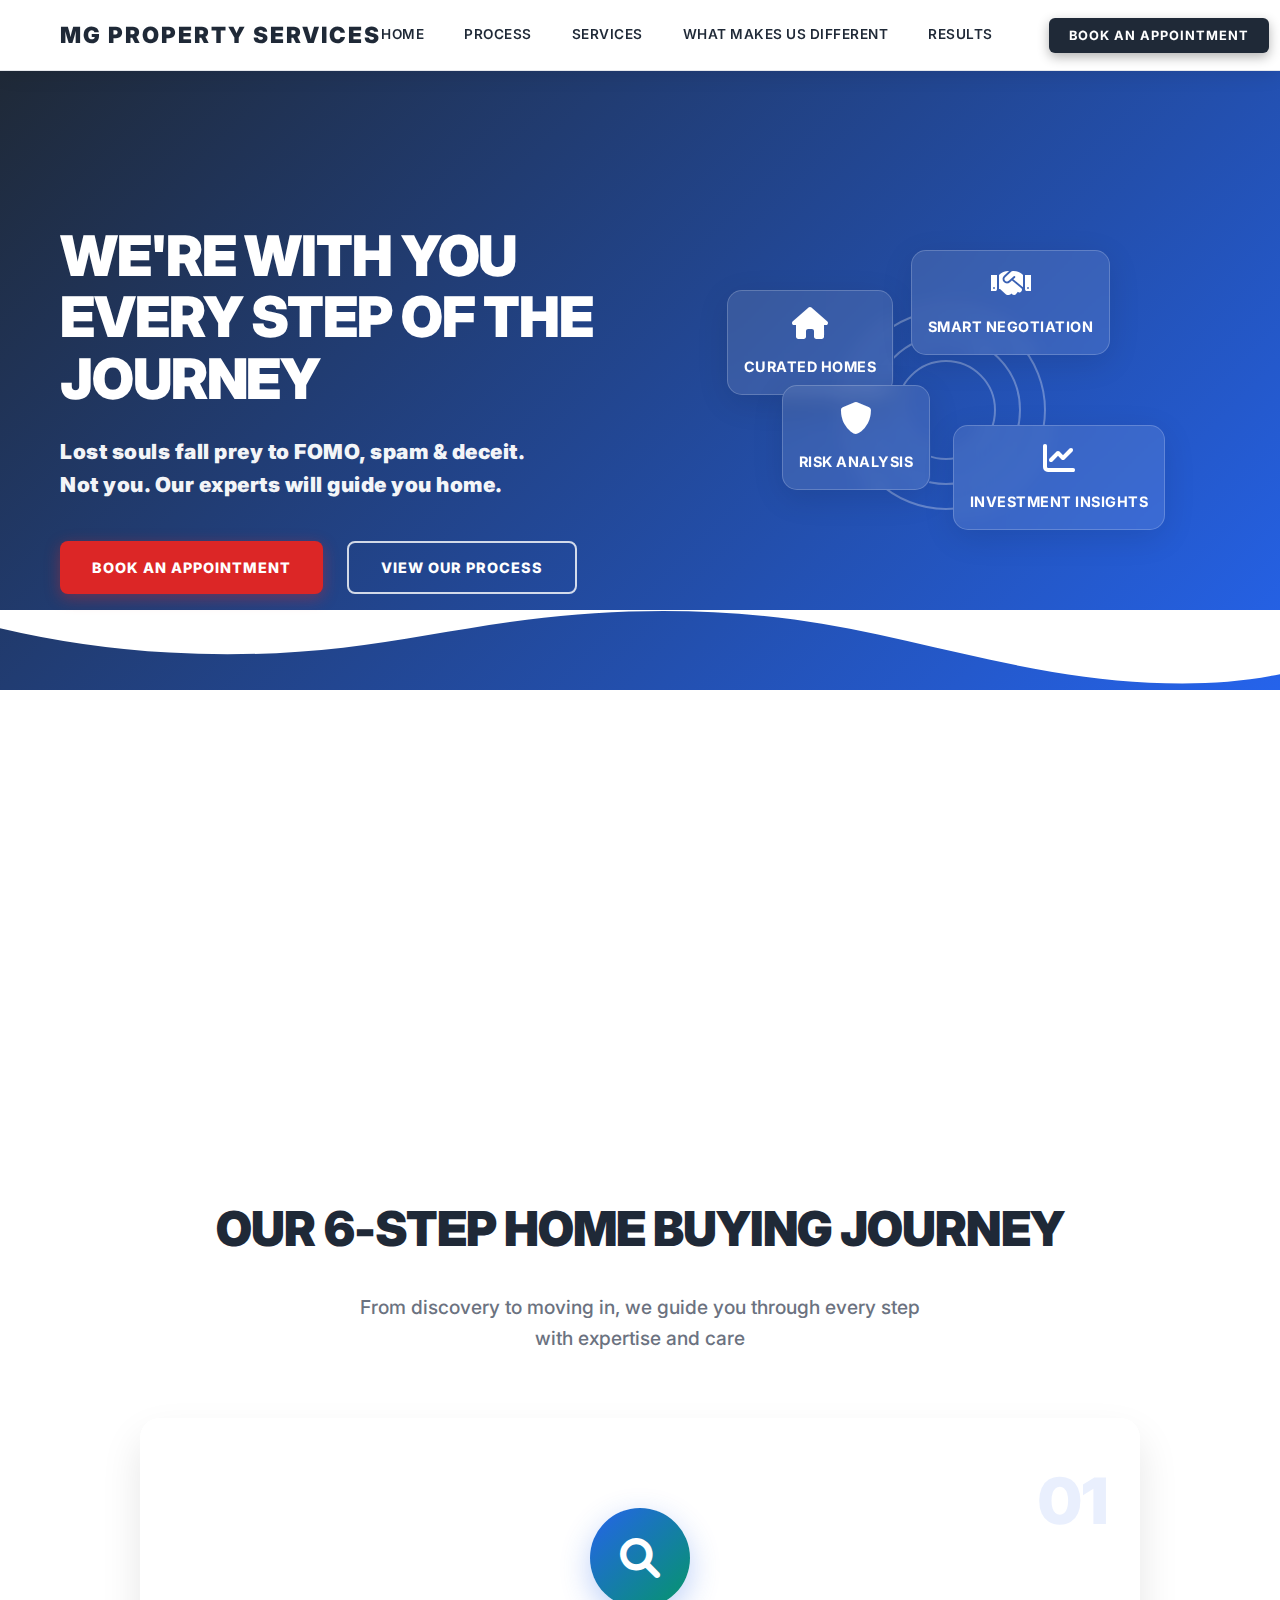
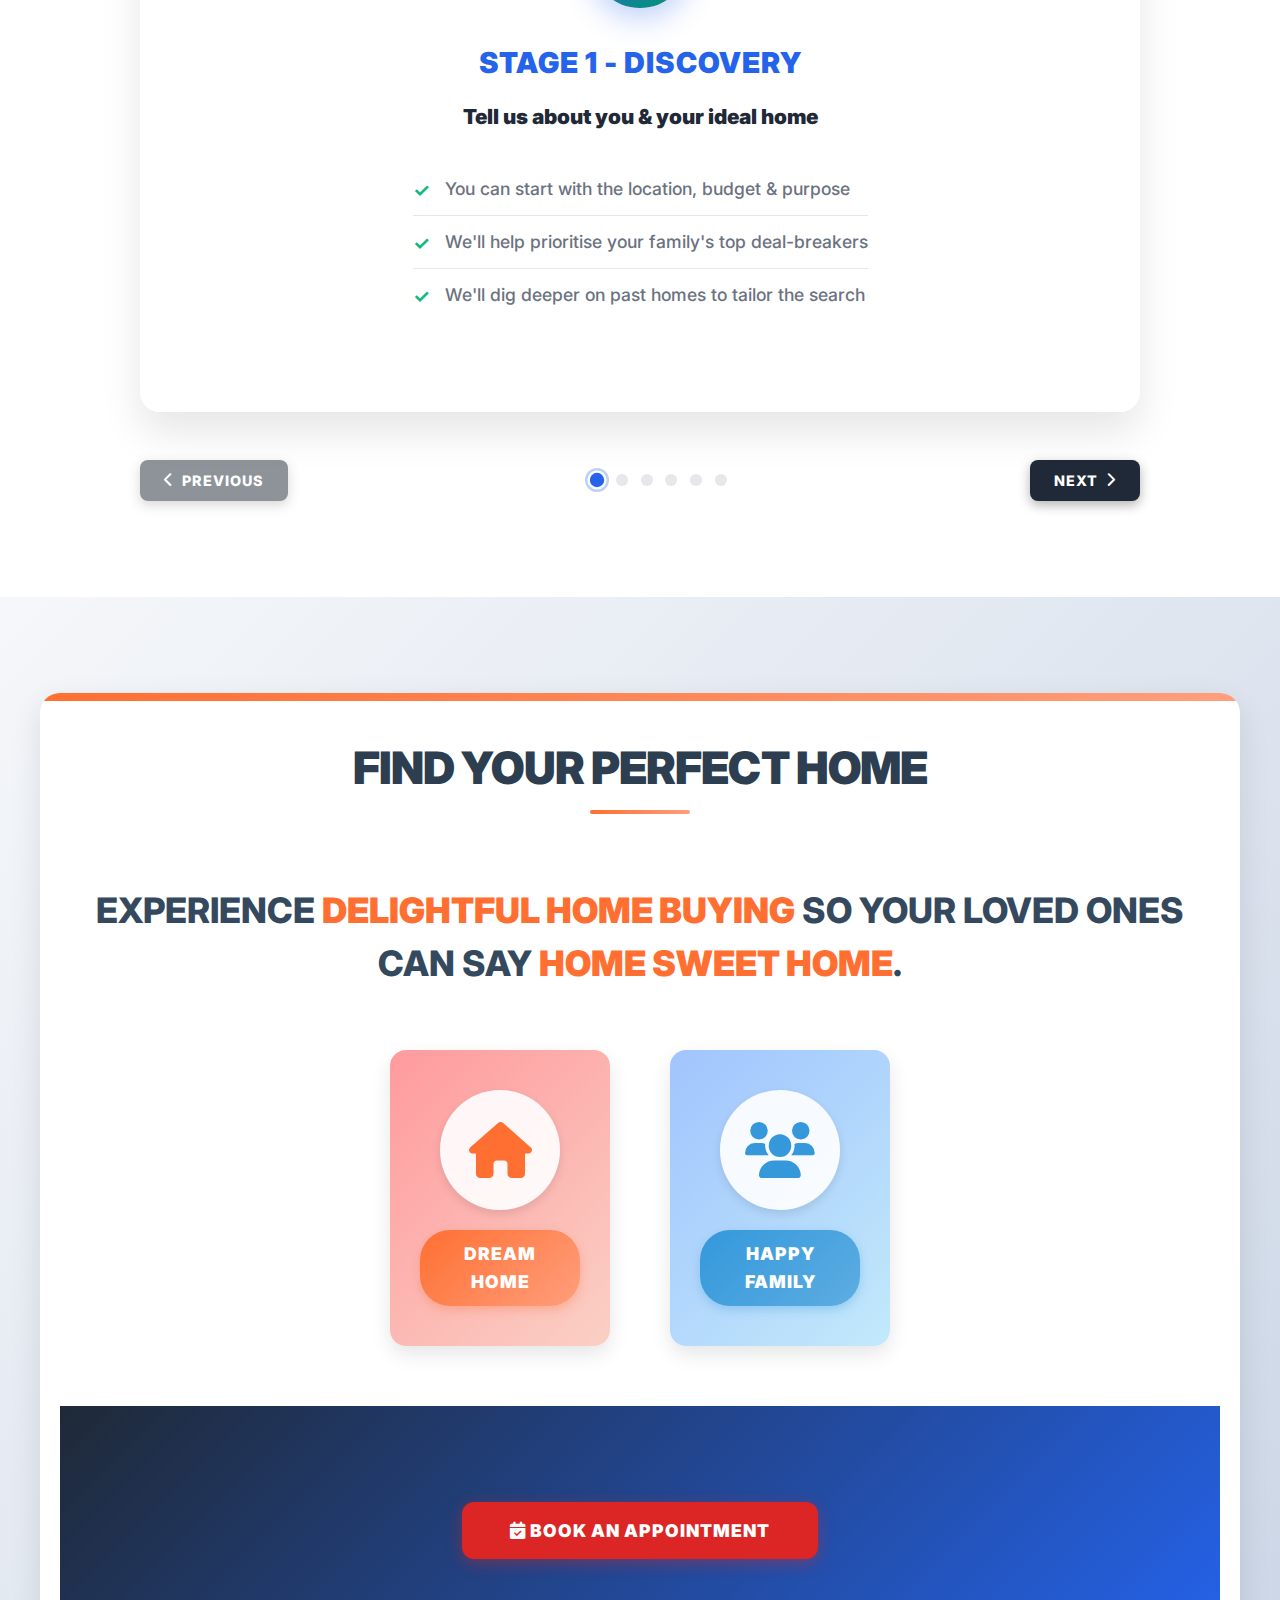
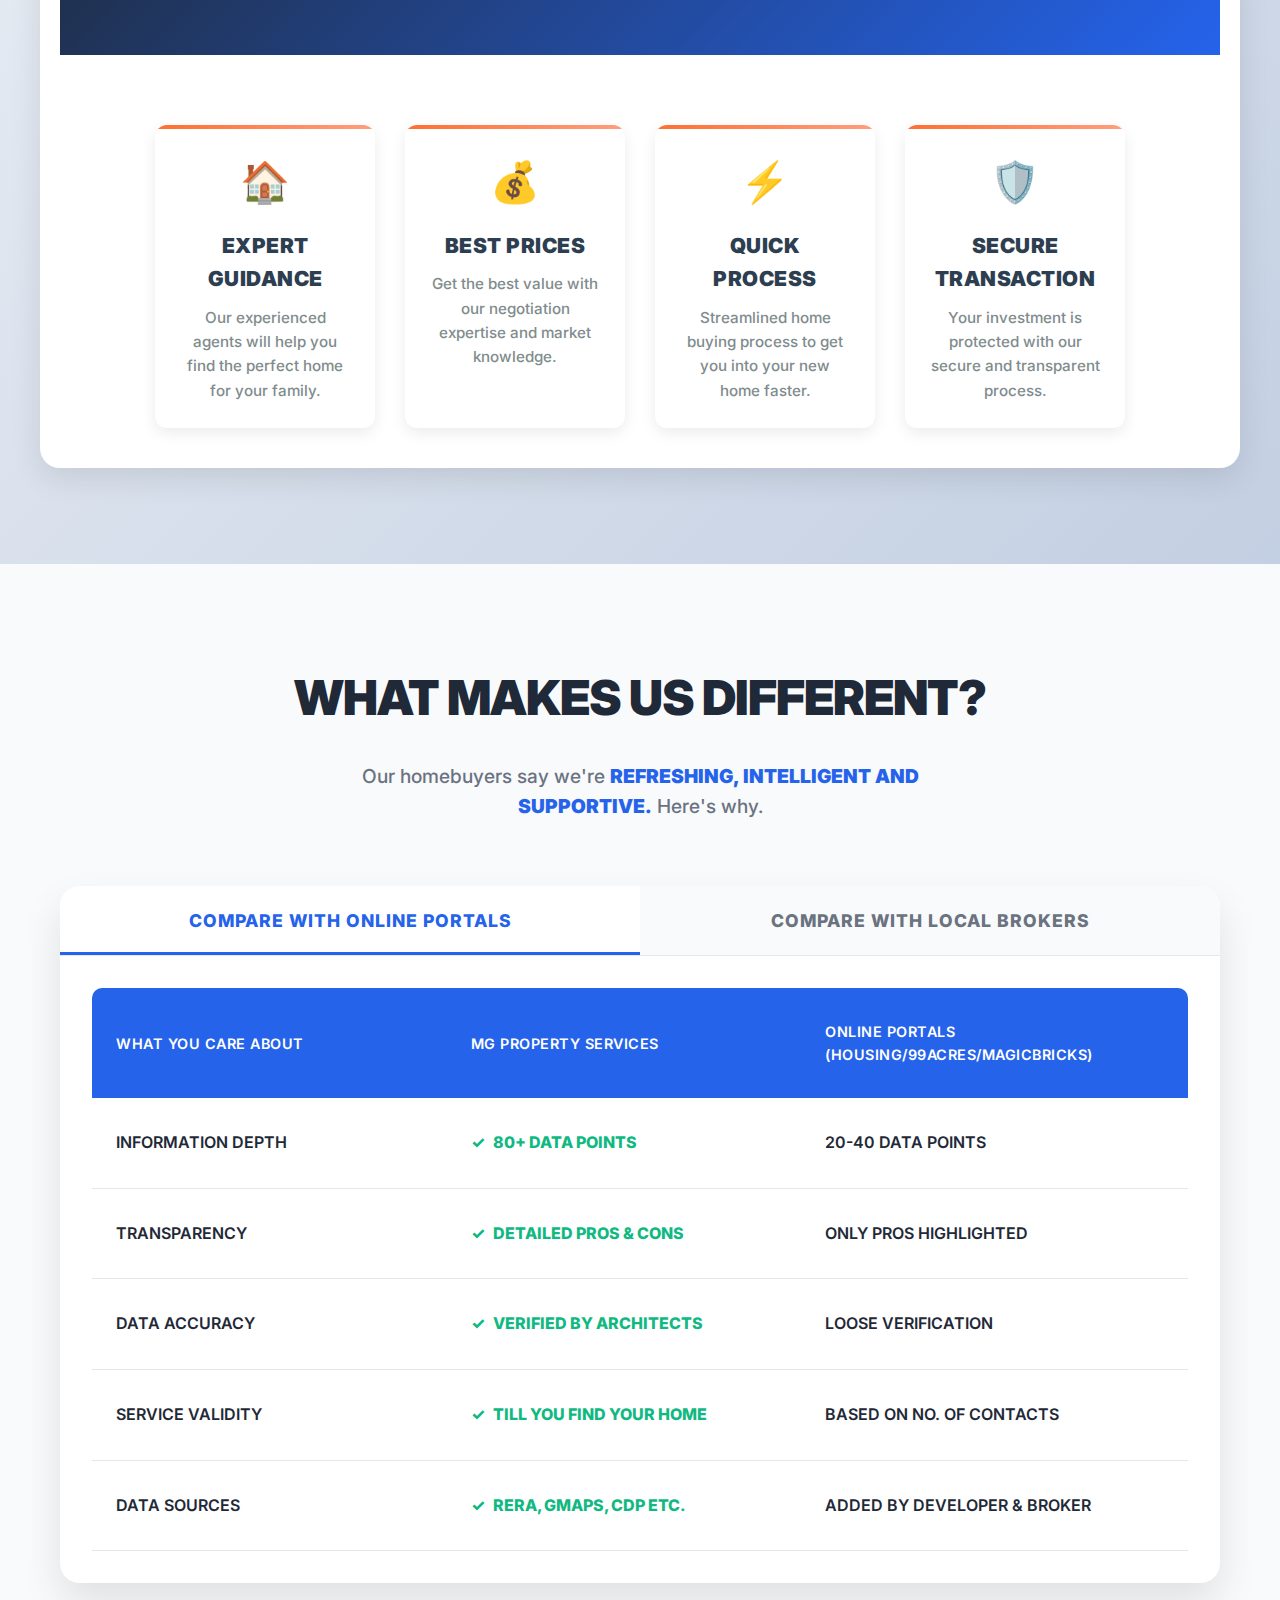
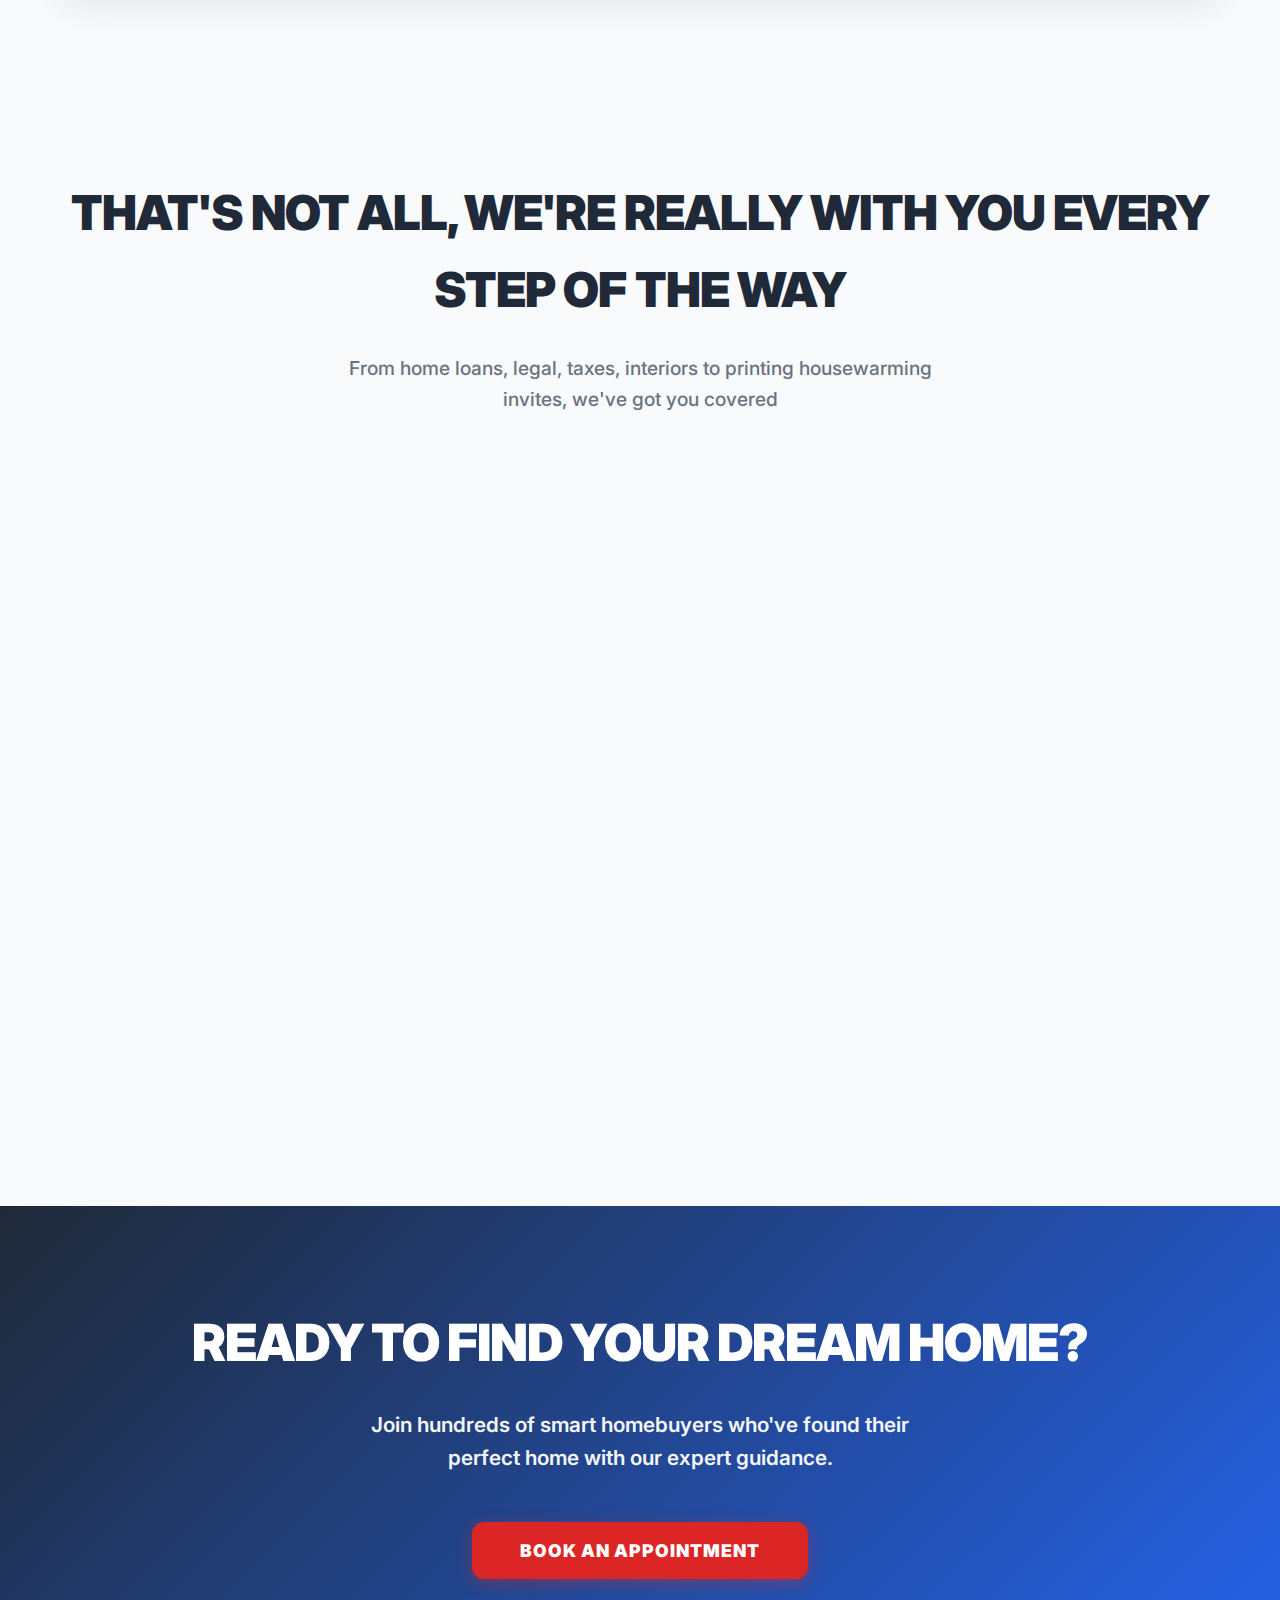
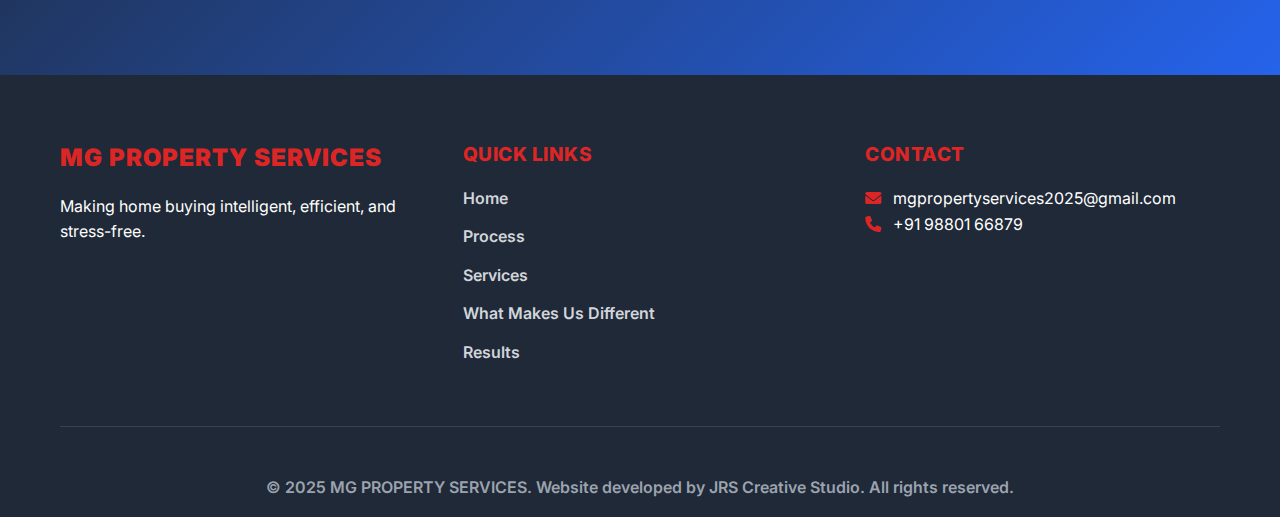
<file: index.html>
<!DOCTYPE html>
<html lang="en">
<head>
    <meta charset="UTF-8">
    <meta name="viewport" content="width=device-width, initial-scale=1.0">
    <title>MG Property Services | Intelligent Home Buying</title>
    <link rel="stylesheet" href="styles.css">
    <link href="https://fonts.googleapis.com/css2?family=Inter:wght@300;400;500;600;700&display=swap" rel="stylesheet">
    <link rel="stylesheet" href="https://cdnjs.cloudflare.com/ajax/libs/font-awesome/6.0.0/css/all.min.css">
    <link rel="preconnect" href="https://fonts.googleapis.com">
    <link rel="preconnect" href="https://fonts.gstatic.com" crossorigin>
    <link href="https://fonts.googleapis.com/css2?family=Inter:wght@300;400;500;600;700;800;900&display=swap" rel="stylesheet">
</head>
<body>
    <!-- Navigation -->
    <nav class="navbar">
        <div class="nav-container">
            <div class="nav-logo">
                <span>MG PROPERTY SERVICES</span>
            </div>
            <div class="nav-menu">
                <a href="#home" class="nav-link">Home</a>
                <a href="#stages" class="nav-link">Process</a>
                <a href="#services" class="nav-link">Services</a>
                <a href="#difference" class="nav-link">What Makes Us Different</a>
                <a href="#metrics" class="nav-link">Results</a>
                <button class="nav-button" onclick="scrollToBooking()">Book An Appointment</button>
            </div>
            <div class="hamburger">
                <span></span>
                <span></span>
                <span></span>
            </div>
        </div>
    </nav>

    <!-- Hero Section -->
    <section id="home" class="hero">
        <div class="hero-container">
            <div class="hero-content">
                <h1 class="hero-title">
                    <strong>WE'RE WITH YOU EVERY STEP OF THE JOURNEY</strong>
                </h1>
                <p class="hero-subtitle">
                    <strong>Lost souls fall prey to FOMO, spam & deceit.<br>Not you. Our experts will guide you home.</strong>
                </p>
                <div class="hero-buttons">
                    <button class="btn-primary" onclick="scrollToBooking()">Book An Appointment</button>
                    <button class="btn-secondary" onclick="scrollToStages()">View Our Process</button>
                </div>
            </div>
            <div class="hero-visual">
                <div class="floating-elements">
                    <div class="floating-element element-1">
                        <i class="fas fa-home"></i>
                        <span>Curated Homes</span>
                    </div>
                    <div class="floating-element element-2">
                        <i class="fas fa-handshake"></i>
                        <span>Smart Negotiation</span>
                    </div>
                    <div class="floating-element element-3">
                        <i class="fas fa-shield-alt"></i>
                        <span>Risk Analysis</span>
                    </div>
                    <div class="floating-element element-4">
                        <i class="fas fa-chart-line"></i>
                        <span>Investment Insights</span>
                    </div>
                </div>
                <div class="hero-animation">
                    <div class="pulse-circle circle-1"></div>
                    <div class="pulse-circle circle-2"></div>
                    <div class="pulse-circle circle-3"></div>
                </div>
            </div>
        </div>
        <div class="hero-wave">
            <svg data-name="Layer 1" xmlns="http://www.w3.org/2000/svg" viewBox="0 0 1200 120" preserveAspectRatio="none">
                <path d="M321.39,56.44c58-10.79,114.16-30.13,172-41.86,82.39-16.72,168.19-17.73,250.45-.39C823.78,31,906.67,72,985.66,92.83c70.05,18.48,146.53,26.09,214.34,3V0H0V27.35A600.21,600.21,0,0,0,321.39,56.44Z" class="shape-fill"></path>
            </svg>
        </div>
    </section>

    <!-- Trust Metrics -->
    <section id="metrics" class="trust-metrics">
        <div class="metrics-container">
            <div class="metric-item">
                <div class="metric-icon">
                    <i class="fas fa-smile"></i>
                </div>
                <h3>100+</h3>
                <p>HAPPY HOMEOWNERS</p>
            </div>
            <div class="metric-item">
                <div class="metric-icon">
                    <i class="fas fa-check-circle"></i>
                </div>
                <h3>100+</h3>
                <p>PROJECTS COMPLETED</p>
            </div>
            <div class="metric-item">
                <div class="metric-icon">
                    <i class="fas fa-comments"></i>
                </div>
                <h3>100+</h3>
                <p>EXPERT CONSULTATIONS</p>
            </div>
            <div class="metric-item">
                <div class="metric-icon">
                    <i class="fas fa-handshake"></i>
                </div>
                <h3>100+</h3>
                <p>PARTNER BUILDERS</p>
            </div>
        </div>
    </section>

    <!-- Process Stages Section -->
    <section id="stages" class="stages-section">
        <div class="container">
            <div class="stages-header">
                <h2 class="section-title"><strong>OUR 6-STEP HOME BUYING JOURNEY</strong></h2>
                <p class="section-subtitle">
                    From discovery to moving in, we guide you through every step with expertise and care
                </p>
            </div>

            <div class="stages-slider">
                <div class="slider-container">
                    <div class="slider-track">
                        <!-- Stage 1 -->
                        <div class="stage-card active">
                            <div class="stage-icon">
                                <i class="fas fa-search"></i>
                            </div>
                            <h3><strong>STAGE 1 - DISCOVERY</strong></h3>
                            <p><strong>Tell us about you & your ideal home</strong></p>
                            <ul>
                                <li>You can start with the location, budget & purpose</li>
                                <li>We'll help prioritise your family's top deal-breakers</li>
                                <li>We'll dig deeper on past homes to tailor the search</li>
                            </ul>
                            <div class="stage-number">01</div>
                        </div>

                        <!-- Stage 2 -->
                        <div class="stage-card">
                            <div class="stage-icon">
                                <i class="fas fa-list-alt"></i>
                            </div>
                            <h3><strong>STAGE 2 - SHORTLISTING</strong></h3>
                            <p><strong>Cherry-pick from curated options</strong></p>
                            <ul>
                                <li>Explore homes sorted by location, builder & budget</li>
                                <li>Get insights on areas, return potential & floor plans</li>
                                <li>Cherry-pick the ones you like & book guided visits</li>
                            </ul>
                            <div class="stage-number">02</div>
                        </div>

                        <!-- Stage 3 -->
                        <div class="stage-card">
                            <div class="stage-icon">
                                <i class="fas fa-eye"></i>
                            </div>
                            <h3><strong>STAGE 3 - SITE VISITS</strong></h3>
                            <p><strong>Visit sites with our market wizards</strong></p>
                            <ul>
                                <li>Get free pick & drop services from your doorstep</li>
                                <li>Assess the project, builder & areas with our wizards</li>
                                <li>Get latest pricing, availability, offers & legal terms</li>
                            </ul>
                            <div class="stage-number">03</div>
                        </div>

                        <!-- Stage 4 -->
                        <div class="stage-card">
                            <div class="stage-icon">
                                <i class="fas fa-chart-bar"></i>
                            </div>
                            <h3><strong>STAGE 4 - ANALYSIS</strong></h3>
                            <p><strong>Foresee design, legal & financial risks</strong></p>
                            <ul>
                                <li>Spot what others overlook, including:</li>
                                <li>Lighting & Ventilation / Vastu Analysis</li>
                                <li>Builder Pedigree / Construction Delays</li>
                                <li>Hidden Costs / Legal Troubles</li>
                            </ul>
                            <div class="stage-number">04</div>
                        </div>

                        <!-- Stage 5 -->
                        <div class="stage-card">
                            <div class="stage-icon">
                                <i class="fas fa-handshake"></i>
                            </div>
                            <h3><strong>STAGE 5 - NEGOTIATION</strong></h3>
                            <p><strong>Negotiate & seal the deal confidently</strong></p>
                            <ul>
                                <li>Armed with insights & risk assessments, we will:</li>
                                <li>Negotiate on your behalf</li>
                                <li>Secure the best possible offer</li>
                                <li>Ensure you book with total peace of mind</li>
                            </ul>
                            <div class="stage-number">05</div>
                        </div>

                        <!-- Stage 6 -->
                        <div class="stage-card">
                            <div class="stage-icon">
                                <i class="fas fa-home"></i>
                            </div>
                            <h3><strong>STAGE 6 - HOME SWEET HOME</strong></h3>
                            <p><strong>Connect with financial & legal experts</strong></p>
                            <ul>
                                <li>Our trusted experts handle:</li>
                                <li>Title and encumbrance checks</li>
                                <li>Agreement reviews</li>
                                <li>Loan offers & more</li>
                            </ul>
                            <div class="stage-number">06</div>
                        </div>
                    </div>
                </div>

                <div class="slider-controls">
                    <button class="slider-btn prev-btn">
                        <i class="fas fa-chevron-left"></i> Previous
                    </button>
                    
                    <div class="slider-dots">
                        <span class="dot active" data-slide="0"></span>
                        <span class="dot" data-slide="1"></span>
                        <span class="dot" data-slide="2"></span>
                        <span class="dot" data-slide="3"></span>
                        <span class="dot" data-slide="4"></span>
                        <span class="dot" data-slide="5"></span>
                    </div>
                    
                    <button class="slider-btn next-btn">
                        Next <i class="fas fa-chevron-right"></i>
                    </button>
                </div>
            </div>
        </div>
    </section>

    <!-- Home Buying Experience Section -->
    <section class="home-experience-section">
        <div class="container">
            <h1><strong>FIND YOUR PERFECT HOME</strong></h1>
            
            <div class="main-text">
                EXPERIENCE <span class="highlight">DELIGHTFUL HOME BUYING</span> SO YOUR LOVED ONES CAN SAY <span class="highlight">HOME SWEET HOME</span>.
            </div>
            
            <div class="icons-section">
                <!-- Dream Home Card -->
                <div class="dream-home-card">
                    <div class="dream-home-icon">
                        <i class="fas fa-home"></i>
                    </div>
                    <div class="dream-home-label">DREAM HOME</div>
                </div>
                
                <!-- Happy Family Card -->
                <div class="happy-family-card">
                    <div class="happy-family-icon">
                        <i class="fas fa-users"></i>
                    </div>
                    <div class="happy-family-label">HAPPY FAMILY</div>
                </div>
            </div>
            
            <div class="cta-section">
                <button class="btn-primary large" onclick="scrollToBooking()">
                    <i class="fas fa-calendar-check"></i> BOOK AN APPOINTMENT
                </button>
            </div>
            
            <div class="benefits">
                <div class="benefit-card">
                    <div class="benefit-icon">🏠</div>
                    <h3><strong>EXPERT GUIDANCE</strong></h3>
                    <p>Our experienced agents will help you find the perfect home for your family.</p>
                </div>
                
                <div class="benefit-card">
                    <div class="benefit-icon">💰</div>
                    <h3><strong>BEST PRICES</strong></h3>
                    <p>Get the best value with our negotiation expertise and market knowledge.</p>
                </div>
                
                <div class="benefit-card">
                    <div class="benefit-icon">⚡</div>
                    <h3><strong>QUICK PROCESS</strong></h3>
                    <p>Streamlined home buying process to get you into your new home faster.</p>
                </div>
                
                <div class="benefit-card">
                    <div class="benefit-icon">🛡️</div>
                    <h3><strong>SECURE TRANSACTION</strong></h3>
                    <p>Your investment is protected with our secure and transparent process.</p>
                </div>
            </div>
        </div>
    </section>

    <!-- What Makes Us Different -->
    <section id="difference" class="difference-section">
        <div class="container">
            <div class="difference-header">
                <h2 class="section-title"><strong>WHAT MAKES US DIFFERENT?</strong></h2>
                <p class="section-subtitle">
                    Our homebuyers say we're <span class="highlight-text">REFRESHING, INTELLIGENT AND SUPPORTIVE.</span> Here's why.
                </p>
            </div>

            <div class="comparison-tabs">
                <div class="tab-buttons">
                    <button class="tab-btn active" data-tab="online-portals">COMPARE WITH ONLINE PORTALS</button>
                    <button class="tab-btn" data-tab="local-brokers">COMPARE WITH LOCAL BROKERS</button>
                </div>

                <!-- Online Portals Comparison -->
                <div class="tab-content active" id="online-portals">
                    <div class="comparison-table">
                        <div class="table-header">
                            <div class="table-cell">WHAT YOU CARE ABOUT</div>
                            <div class="table-cell">MG PROPERTY SERVICES</div>
                            <div class="table-cell">ONLINE PORTALS (HOUSING/99ACRES/MAGICBRICKS)</div>
                        </div>
                        <div class="table-row">
                            <div class="table-cell">INFORMATION DEPTH</div>
                            <div class="table-cell highlight">80+ DATA POINTS</div>
                            <div class="table-cell">20-40 DATA POINTS</div>
                        </div>
                        <div class="table-row">
                            <div class="table-cell">TRANSPARENCY</div>
                            <div class="table-cell highlight">DETAILED PROS & CONS</div>
                            <div class="table-cell">ONLY PROS HIGHLIGHTED</div>
                        </div>
                        <div class="table-row">
                            <div class="table-cell">DATA ACCURACY</div>
                            <div class="table-cell highlight">VERIFIED BY ARCHITECTS</div>
                            <div class="table-cell">LOOSE VERIFICATION</div>
                        </div>
                        <div class="table-row">
                            <div class="table-cell">SERVICE VALIDITY</div>
                            <div class="table-cell highlight">TILL YOU FIND YOUR HOME</div>
                            <div class="table-cell">BASED ON NO. OF CONTACTS</div>
                        </div>
                        <div class="table-row">
                            <div class="table-cell">DATA SOURCES</div>
                            <div class="table-cell highlight">RERA, GMAPS, CDP ETC.</div>
                            <div class="table-cell">ADDED BY DEVELOPER & BROKER</div>
                        </div>
                    </div>
                </div>

                <!-- Local Brokers Comparison -->
                <div class="tab-content" id="local-brokers">
                    <div class="comparison-table">
                        <div class="table-header">
                            <div class="table-cell">WHAT YOU CARE ABOUT</div>
                            <div class="table-cell">MG PROPERTY SERVICES</div>
                            <div class="table-cell">LOCAL BROKERS</div>
                        </div>
                        <div class="table-row">
                            <div class="table-cell">SALES PRACTICES</div>
                            <div class="table-cell highlight">CONSULTATIVE, NO PRESSURE</div>
                            <div class="table-cell">HIGH PRESSURE SALES TACTICS</div>
                        </div>
                        <div class="table-row">
                            <div class="table-cell">TRANSPARENCY</div>
                            <div class="table-cell highlight">DETAILED PROS & CONS</div>
                            <div class="table-cell">ONLY PROS HIGHLIGHTED</div>
                        </div>
                        <div class="table-row">
                            <div class="table-cell">PROJECT CURATION</div>
                            <div class="table-cell highlight">BASED ON 20+ FACTORS</div>
                            <div class="table-cell">NOT CURATED</div>
                        </div>
                        <div class="table-row">
                            <div class="table-cell">SPAM</div>
                            <div class="table-cell highlight">NO SPAM</div>
                            <div class="table-cell">HIGH SPAMMING UNTIL CLOSURE</div>
                        </div>
                        <div class="table-row">
                            <div class="table-cell">POST SALES SUPPORT</div>
                            <div class="table-cell highlight">END-TO-END SUPPORT</div>
                            <div class="table-cell">NONE</div>
                        </div>
                        <div class="table-row">
                            <div class="table-cell">SITE VISITS</div>
                            <div class="table-cell highlight">ASSISTED BY ON-GROUND MARKET EXPERTS</div>
                            <div class="table-cell">NO MARKET EXPERTISE</div>
                        </div>
                        <div class="table-row">
                            <div class="table-cell">NEGOTIATION</div>
                            <div class="table-cell highlight">HIGH LEVERAGE VIA INSIGHTS</div>
                            <div class="table-cell">NO INSIGHTS TO LEVERAGE</div>
                        </div>
                        <div class="table-row">
                            <div class="table-cell">IN-DEPTH REPORTS</div>
                            <div class="table-cell highlight">2 COMPLIMENTARY PEACE OF MIND REPORTS</div>
                            <div class="table-cell">NONE</div>
                        </div>
                        <div class="table-row">
                            <div class="table-cell">ADVISOR</div>
                            <div class="table-cell highlight">TRAINED ARCHITECTS</div>
                            <div class="table-cell">LOCAL SALES PEOPLE</div>
                        </div>
                    </div>
                </div>
            </div>
        </div>
    </section>

    <!-- Additional Services -->
    <section id="services" class="services-section">
        <div class="container">
            <div class="services-header">
                <h2 class="section-title"><strong>THAT'S NOT ALL, WE'RE REALLY WITH YOU EVERY STEP OF THE WAY</strong></h2>
                <p class="section-subtitle">
                    From home loans, legal, taxes, interiors to printing housewarming invites, we've got you covered
                </p>
            </div>
            
            <div class="services-grid">
                <div class="service-card">
                    <div class="service-icon">
                        <i class="fas fa-hand-holding-usd"></i>
                    </div>
                    <h3><strong>HOME LOAN OFFERS</strong></h3>
                    <p>Get the best home loan rates from our partner banks with special offers</p>
                </div>
                
                <div class="service-card">
                    <div class="service-icon">
                        <i class="fas fa-gavel"></i>
                    </div>
                    <h3><strong>LEGAL DUE DILIGENCE</strong></h3>
                    <p>Complete legal verification and documentation support for peace of mind</p>
                </div>
                
                <div class="service-card">
                    <div class="service-icon">
                        <i class="fas fa-chart-pie"></i>
                    </div>
                    <h3><strong>TAX PLANNING</strong></h3>
                    <p>Expert tax advice and planning to maximize your savings and benefits</p>
                </div>
                
                <div class="service-card">
                    <div class="service-icon">
                        <i class="fas fa-clipboard-check"></i>
                    </div>
                    <h3><strong>QUALITY INSPECTION</strong></h3>
                    <p>Professional quality checks and construction progress monitoring</p>
                </div>
                
                <div class="service-card">
                    <div class="service-icon">
                        <i class="fas fa-compass"></i>
                    </div>
                    <h3><strong>VASTU ADVISORS</strong></h3>
                    <p>Expert Vastu consultation for harmonious living space planning</p>
                </div>
                
                <div class="service-card">
                    <div class="service-icon">
                        <i class="fas fa-couch"></i>
                    </div>
                    <h3><strong>INTERIOR DESIGNERS</strong></h3>
                    <p>Professional interior design services to make your house a home</p>
                </div>
            </div>
        </div>
    </section>

    <!-- CTA Section -->
    <section class="cta-section">
        <div class="container">
            <h2><strong>READY TO FIND YOUR DREAM HOME?</strong></h2>
            <p>Join hundreds of smart homebuyers who've found their perfect home with our expert guidance.</p>
            <button class="btn-primary large" onclick="scrollToBooking()">BOOK AN APPOINTMENT</button>
        </div>
    </section>

    <!-- Footer -->
    <footer class="footer">
        <div class="container">
            <div class="footer-content">
                <div class="footer-section">
                    <h3>MG PROPERTY SERVICES</h3>
                    <p>Making home buying intelligent, efficient, and stress-free.</p>
                </div>
                <div class="footer-section">
                    <h4>QUICK LINKS</h4>
                    <a href="#home">Home</a>
                    <a href="#stages">Process</a>
                    <a href="#services">Services</a>
                    <a href="#difference">What Makes Us Different</a>
                    <a href="#metrics">Results</a>
                </div>
                <div class="footer-section">
                    <h4>CONTACT</h4>
                    <p><i class="fas fa-envelope"></i> mgpropertyservices2025@gmail.com</p>
                    <p><i class="fas fa-phone"></i> +91 98801 66879</p>
                </div>
            </div>
            <div class="footer-bottom">
                <p>&copy; 2025 MG PROPERTY SERVICES. Website developed by JRS Creative Studio. All rights reserved.</p>
            </div>
        </div>
    </footer>

    <!-- Booking Modal -->
    <div id="bookingModal" class="modal">
        <div class="modal-content">
            <span class="close">&times;</span>
            <h2><strong>START YOUR HOME BUYING JOURNEY</strong></h2>
            <form id="bookingForm">
                <div class="form-group">
                    <input type="text" placeholder="Full Name" required>
                </div>
                <div class="form-group">
                    <input type="email" placeholder="Email Address" required>
                </div>
                <div class="form-group">
                    <input type="tel" placeholder="Phone Number" required>
                </div>
                <div class="form-group">
                    <select required>
                        <option value="">Preferred Budget Range</option>
                        <option value="50-80">50-80 Lakhs</option>
                        <option value="80-1.2">80 Lakhs - 1.2 Cr</option>
                        <option value="1.2-2">1.2 - 2 Cr</option>
                        <option value="2+">2 Cr+</option>
                    </select>
                </div>
                <div class="form-group">
                    <select required>
                        <option value="">Preferred Location</option>
                        <option value="whitefield">Whitefield</option>
                        <option value="sarjapur">Sarjapur Road</option>
                        <option value="electronic-city">Electronic City</option>
                        <option value="hebbal">Hebbal</option>
                        <option value="other">Other Areas</option>
                    </select>
                </div>
                <button type="submit" class="btn-primary">START MY JOURNEY</button>
            </form>
        </div>
    </div>

    <script src="script.js"></script>
</body>
</html>
</file>
<file: styles.css>
* {
    margin: 0;
    padding: 0;
    box-sizing: border-box;
}

:root {
    --primary: #2563eb;
    --primary-dark: #1d4ed8;
    --secondary: #059669;
    --accent: #dc2626;
    --dark: #1f2937;
    --light: #f8fafc;
    --gray: #6b7280;
    --border: #e5e7eb;
    --success: #10b981;
    --whatsapp: #25D366;
    --call: #007bff;
}

body {
    font-family: 'Inter', sans-serif;
    line-height: 1.6;
    color: var(--dark);
    background: var(--light);
    overflow-x: hidden;
    font-weight: 400;
}

.container {
    max-width: 1200px;
    margin: 0 auto;
    padding: 0 20px;
}

/* Floating Contact Buttons */
.floating-contact-buttons {
    position: fixed;
    bottom: 30px;
    left: 30px;
    z-index: 1000;
    display: flex;
    flex-direction: column;
    gap: 15px;
}

.contact-button {
    display: flex;
    align-items: center;
    padding: 15px 20px;
    border-radius: 50px;
    box-shadow: 0 8px 25px rgba(0, 0, 0, 0.15);
    cursor: pointer;
    transition: all 0.3s ease;
    text-decoration: none;
    min-width: 200px;
    position: relative;
    overflow: hidden;
}

.contact-button:hover {
    transform: translateY(-5px);
    box-shadow: 0 12px 35px rgba(0, 0, 0, 0.2);
}

.contact-button::before {
    content: '';
    position: absolute;
    top: 0;
    left: -100%;
    width: 100%;
    height: 100%;
    background: linear-gradient(90deg, transparent, rgba(255, 255, 255, 0.4), transparent);
    transition: left 0.5s;
}

.contact-button:hover::before {
    left: 100%;
}

.call-button {
    background: linear-gradient(135deg, var(--call), #0056b3);
    color: white;
}

.whatsapp-button {
    background: linear-gradient(135deg, var(--whatsapp), #128C7E);
    color: white;
}

.contact-icon {
    width: 50px;
    height: 50px;
    background: rgba(255, 255, 255, 0.2);
    border-radius: 50%;
    display: flex;
    align-items: center;
    justify-content: center;
    font-size: 1.5rem;
    margin-right: 15px;
    flex-shrink: 0;
}

.contact-text {
    display: flex;
    flex-direction: column;
    text-align: left;
}

.contact-text span {
    font-weight: 800;
    font-size: 1rem;
    margin-bottom: 2px;
    font-family: 'Inter', sans-serif;
    text-transform: uppercase;
    letter-spacing: 0.5px;
}

.contact-text small {
    font-weight: 600;
    font-size: 0.8rem;
    opacity: 0.9;
}

/* Navigation - FIXED ALIGNMENT */
.navbar {
    position: fixed;
    top: 0;
    width: 100%;
    background: rgba(255, 255, 255, 0.98);
    backdrop-filter: blur(10px);
    z-index: 1000;
    padding: 0;
    box-shadow: 0 2px 20px rgba(0,0,0,0.1);
    border-bottom: 1px solid var(--border);
    transform: translateY(0);
    transition: all 0.3s ease;
}

.navbar.hidden {
    transform: translateY(-100%);
}

.nav-container {
    max-width: 1200px;
    margin: 0 auto;
    padding: 0 20px;
    display: flex;
    justify-content: space-between;
    align-items: center;
    height: 70px;
}

.nav-logo {
    font-weight: 900;
    font-size: 1.4rem;
    color: var(--dark);
    text-transform: uppercase;
    letter-spacing: 2px;
    font-family: 'Inter', sans-serif;
    white-space: nowrap;
}

.nav-menu {
    display: flex;
    align-items: center;
    gap: 2.5rem;
    margin: 0;
    padding: 0;
    list-style: none;
}

.nav-link {
    text-decoration: none;
    color: var(--dark);
    font-weight: 600;
    transition: color 0.3s;
    position: relative;
    font-family: 'Inter', sans-serif;
    text-transform: uppercase;
    font-size: 0.85rem;
    letter-spacing: 0.5px;
    white-space: nowrap;
    padding: 0.5rem 0;
}

.nav-link:hover {
    color: var(--primary);
}

.nav-link::after {
    content: '';
    position: absolute;
    bottom: 0;
    left: 0;
    width: 0;
    height: 2px;
    background: var(--primary);
    transition: width 0.3s;
}

.nav-link:hover::after {
    width: 100%;
}

.nav-button {
    background: var(--dark);
    color: white;
    border: none;
    padding: 10px 20px;
    border-radius: 6px;
    font-weight: 700;
    cursor: pointer;
    transition: all 0.3s;
    box-shadow: 0 4px 12px rgba(0,0,0,0.3);
    font-family: 'Inter', sans-serif;
    text-transform: uppercase;
    letter-spacing: 1px;
    font-size: 0.8rem;
    white-space: nowrap;
    margin-left: 1rem;
}

.nav-button:hover {
    background: var(--primary);
    transform: translateY(-2px);
    box-shadow: 0 6px 20px rgba(37, 99, 235, 0.4);
}

.hamburger {
    display: none;
    flex-direction: column;
    cursor: pointer;
    width: 25px;
    height: 20px;
    position: relative;
    z-index: 1001;
    background: none;
    border: none;
    padding: 0;
}

.hamburger span {
    width: 100%;
    height: 2px;
    background: var(--dark);
    margin: 3px 0;
    transition: 0.3s;
    transform-origin: center;
    display: block;
}

.hamburger.active span:nth-child(1) {
    transform: rotate(45deg) translate(6px, 6px);
}

.hamburger.active span:nth-child(2) {
    opacity: 0;
}

.hamburger.active span:nth-child(3) {
    transform: rotate(-45deg) translate(6px, -6px);
}

/* Hero Section */
.hero {
    padding: 140px 0 80px;
    background: linear-gradient(135deg, var(--dark) 0%, var(--primary) 100%);
    color: white;
    position: relative;
    overflow: hidden;
    margin-top: 70px;
}

.hero-container {
    max-width: 1200px;
    margin: 0 auto;
    padding: 0 20px;
    display: grid;
    grid-template-columns: 1fr 1fr;
    gap: 4rem;
    align-items: center;
    position: relative;
    z-index: 1;
}

.hero-title {
    font-size: 3.5rem;
    font-weight: 900;
    line-height: 1.1;
    margin-bottom: 1.5rem;
    animation: slideInLeft 1s ease-out;
    font-family: 'Inter', sans-serif;
    letter-spacing: -0.02em;
    text-transform: uppercase;
}

.hero-subtitle {
    font-size: 1.3rem;
    margin-bottom: 2.5rem;
    opacity: 0.95;
    line-height: 1.6;
    animation: slideInLeft 1s ease-out 0.2s both;
    font-weight: 600;
    font-family: 'Inter', sans-serif;
    letter-spacing: 0.5px;
}

.hero-buttons {
    display: flex;
    gap: 1.5rem;
    flex-wrap: wrap;
    animation: slideInLeft 1s ease-out 0.4s both;
}

.btn-primary {
    background: var(--accent);
    color: white;
    border: none;
    padding: 16px 32px;
    border-radius: 8px;
    font-weight: 800;
    cursor: pointer;
    transition: all 0.3s;
    box-shadow: 0 4px 15px rgba(220, 38, 38, 0.4);
    font-family: 'Inter', sans-serif;
    text-transform: uppercase;
    letter-spacing: 1px;
    font-size: 0.9rem;
}

.btn-primary:hover {
    background: #b91c1c;
    transform: translateY(-3px);
    box-shadow: 0 8px 25px rgba(220, 38, 38, 0.5);
}

.btn-secondary {
    background: transparent;
    color: white;
    border: 2px solid rgba(255, 255, 255, 0.8);
    padding: 16px 32px;
    border-radius: 8px;
    font-weight: 800;
    cursor: pointer;
    transition: all 0.3s;
    font-family: 'Inter', sans-serif;
    text-transform: uppercase;
    letter-spacing: 1px;
    font-size: 0.9rem;
}

.btn-secondary:hover {
    background: white;
    color: var(--primary);
    transform: translateY(-3px);
    box-shadow: 0 8px 25px rgba(255, 255, 255, 0.3);
}

/* Hero Visual with Floating Elements */
.hero-visual {
    position: relative;
    height: 400px;
    display: flex;
    align-items: center;
    justify-content: center;
}

.floating-elements {
    position: relative;
    width: 100%;
    height: 100%;
}

.floating-element {
    position: absolute;
    background: rgba(255, 255, 255, 0.1);
    backdrop-filter: blur(10px);
    border: 1px solid rgba(255, 255, 255, 0.2);
    border-radius: 15px;
    padding: 1rem;
    display: flex;
    flex-direction: column;
    align-items: center;
    gap: 0.5rem;
    color: white;
    text-align: center;
    min-width: 120px;
    animation: float 6s ease-in-out infinite;
    box-shadow: 0 8px 32px rgba(0, 0, 0, 0.1);
    z-index: 2;
}

.floating-element i {
    font-size: 2rem;
    margin-bottom: 0.5rem;
}

.floating-element span {
    font-size: 0.9rem;
    font-weight: 700;
    font-family: 'Inter', sans-serif;
    text-transform: uppercase;
    letter-spacing: 0.5px;
}

.element-1 {
    top: 20%;
    left: 10%;
    animation-delay: 0s;
}

.element-2 {
    top: 10%;
    right: 20%;
    animation-delay: 1s;
}

.element-3 {
    bottom: 30%;
    left: 20%;
    animation-delay: 2s;
}

.element-4 {
    bottom: 20%;
    right: 10%;
    animation-delay: 3s;
}

/* Hero Animation */
.hero-animation {
    position: absolute;
    top: 50%;
    left: 50%;
    transform: translate(-50%, -50%);
    width: 200px;
    height: 200px;
}

.pulse-circle {
    position: absolute;
    border: 2px solid rgba(255, 255, 255, 0.3);
    border-radius: 50%;
    top: 50%;
    left: 50%;
    transform: translate(-50%, -50%);
}

.circle-1 {
    width: 100px;
    height: 100px;
    animation: pulse 3s infinite;
}

.circle-2 {
    width: 150px;
    height: 150px;
    animation: pulse 3s infinite 0.5s;
}

.circle-3 {
    width: 200px;
    height: 200px;
    animation: pulse 3s infinite 1s;
}

/* Hero Wave */
.hero-wave {
    position: absolute;
    bottom: 0;
    left: 0;
    width: 100%;
    overflow: hidden;
    line-height: 0;
}

.hero-wave svg {
    position: relative;
    display: block;
    width: calc(100% + 1.3px);
    height: 80px;
}

.hero-wave .shape-fill {
    fill: #FFFFFF;
}

@keyframes float {
    0%, 100% {
        transform: translateY(0px) rotate(0deg);
    }
    50% {
        transform: translateY(-20px) rotate(5deg);
    }
}

@keyframes pulse {
    0% {
        transform: translate(-50%, -50%) scale(0.8);
        opacity: 1;
    }
    100% {
        transform: translate(-50%, -50%) scale(1.5);
        opacity: 0;
    }
}

/* Trust Metrics */
.trust-metrics {
    padding: 5rem 0;
    background: white;
}

.metrics-container {
    max-width: 1200px;
    margin: 0 auto;
    padding: 0 20px;
    display: grid;
    grid-template-columns: repeat(auto-fit, minmax(200px, 1fr));
    gap: 3rem;
    text-align: center;
}

.metric-item {
    padding: 2rem 1rem;
    border-radius: 12px;
    background: var(--light);
    transition: all 0.3s ease;
    opacity: 0;
    transform: translateY(30px);
    position: relative;
    overflow: hidden;
}

.metric-item::before {
    content: '';
    position: absolute;
    top: 0;
    left: -100%;
    width: 100%;
    height: 100%;
    background: linear-gradient(90deg, transparent, rgba(255,255,255,0.4), transparent);
    transition: left 0.5s;
}

.metric-item:hover::before {
    left: 100%;
}

.metric-item.animated {
    opacity: 1;
    transform: translateY(0);
}

.metric-item:hover {
    transform: translateY(-5px);
    box-shadow: 0 10px 30px rgba(0,0,0,0.1);
}

.metric-icon {
    width: 60px;
    height: 60px;
    background: linear-gradient(135deg, var(--primary), var(--secondary));
    border-radius: 50%;
    display: flex;
    align-items: center;
    justify-content: center;
    margin: 0 auto 1rem;
    font-size: 1.5rem;
    color: white;
    animation: bounce 2s infinite;
}

.metric-item h3 {
    font-size: 3rem;
    color: var(--primary);
    margin-bottom: 0.5rem;
    font-weight: 900;
    font-family: 'Inter', sans-serif;
}

.metric-item p {
    color: var(--gray);
    font-weight: 800;
    text-transform: uppercase;
    letter-spacing: 1px;
    font-size: 0.8rem;
    font-family: 'Inter', sans-serif;
}

/* Stages Section */
.stages-section {
    padding: 6rem 0;
    background: white;
}

.stages-header {
    text-align: center;
    margin-bottom: 4rem;
}

.section-title {
    font-size: 3rem;
    color: var(--dark);
    margin-bottom: 1.5rem;
    font-weight: 900;
    font-family: 'Inter', sans-serif;
    letter-spacing: -0.02em;
    text-transform: uppercase;
}

.section-subtitle {
    font-size: 1.2rem;
    color: var(--gray);
    max-width: 600px;
    margin: 0 auto;
    font-weight: 500;
    font-family: 'Inter', sans-serif;
}

/* Stages Slider */
.stages-slider {
    position: relative;
    max-width: 1000px;
    margin: 0 auto;
}

.slider-container {
    overflow: hidden;
    border-radius: 20px;
    box-shadow: 0 20px 40px rgba(0,0,0,0.1);
    background: white;
}

.slider-track {
    display: flex;
    transition: transform 0.5s cubic-bezier(0.4, 0, 0.2, 1);
}

.stage-card {
    flex: 0 0 100%;
    padding: 4rem 3rem;
    text-align: center;
    background: white;
    opacity: 0;
    transform: translateX(50px);
    transition: all 0.5s ease;
    min-height: 500px;
    display: flex;
    flex-direction: column;
    justify-content: center;
    align-items: center;
    position: relative;
}

.stage-card.active {
    opacity: 1;
    transform: translateX(0);
}

.stage-icon {
    width: 100px;
    height: 100px;
    background: linear-gradient(135deg, var(--primary), var(--secondary));
    border-radius: 50%;
    display: flex;
    align-items: center;
    justify-content: center;
    margin: 0 auto 2rem;
    font-size: 2.5rem;
    color: white;
    box-shadow: 0 10px 30px rgba(37, 99, 235, 0.3);
    transition: all 0.3s ease;
    position: relative;
    z-index: 2;
}

.stage-card.active .stage-icon {
    animation: bounceIn 0.6s ease;
}

.stage-number {
    position: absolute;
    top: 2rem;
    right: 2rem;
    font-size: 4rem;
    font-weight: 900;
    color: rgba(37, 99, 235, 0.1);
    z-index: 1;
    font-family: 'Inter', sans-serif;
}

.stage-card h3 {
    font-size: 1.8rem;
    color: var(--primary);
    margin-bottom: 1rem;
    font-weight: 900;
    position: relative;
    z-index: 2;
    font-family: 'Inter', sans-serif;
    text-transform: uppercase;
    letter-spacing: 1px;
}

.stage-card p {
    font-size: 1.3rem;
    color: var(--dark);
    margin-bottom: 2rem;
    font-weight: 800;
    line-height: 1.4;
    position: relative;
    z-index: 2;
    font-family: 'Inter', sans-serif;
}

.stage-card ul {
    list-style: none;
    text-align: left;
    max-width: 500px;
    margin: 0 auto;
    position: relative;
    z-index: 2;
}

.stage-card li {
    padding: 0.8rem 0;
    border-bottom: 1px solid var(--border);
    color: var(--gray);
    font-size: 1.1rem;
    line-height: 1.5;
    position: relative;
    padding-left: 2rem;
    transition: all 0.3s ease;
    font-weight: 500;
    font-family: 'Inter', sans-serif;
}

.stage-card li:hover {
    color: var(--primary);
    transform: translateX(5px);
}

.stage-card li:before {
    content: '✓';
    position: absolute;
    left: 0;
    color: var(--success);
    font-weight: bold;
    font-size: 1.2rem;
}

.stage-card li:last-child {
    border-bottom: none;
}

/* Slider Controls */
.slider-controls {
    display: flex;
    align-items: center;
    justify-content: space-between;
    margin-top: 3rem;
    gap: 2rem;
}

.slider-btn {
    background: var(--dark);
    color: white;
    border: none;
    padding: 12px 24px;
    border-radius: 8px;
    font-weight: 800;
    cursor: pointer;
    transition: all 0.3s;
    display: flex;
    align-items: center;
    gap: 0.5rem;
    box-shadow: 0 4px 12px rgba(0,0,0,0.3);
    font-family: 'Inter', sans-serif;
    text-transform: uppercase;
    letter-spacing: 1px;
    font-size: 0.9rem;
}

.slider-btn:hover {
    background: var(--primary);
    transform: translateY(-2px);
    box-shadow: 0 6px 20px rgba(37, 99, 235, 0.4);
}

.slider-btn:disabled {
    opacity: 0.5;
    cursor: not-allowed;
    transform: none;
}

.slider-dots {
    display: flex;
    gap: 0.8rem;
}

.dot {
    width: 12px;
    height: 12px;
    border-radius: 50%;
    background: var(--border);
    cursor: pointer;
    transition: all 0.3s;
    position: relative;
}

.dot.active {
    background: var(--primary);
    transform: scale(1.2);
}

.dot::after {
    content: '';
    position: absolute;
    top: -4px;
    left: -4px;
    right: -4px;
    bottom: -4px;
    border: 2px solid var(--primary);
    border-radius: 50%;
    opacity: 0;
    transition: opacity 0.3s;
}

.dot.active::after {
    opacity: 0.3;
}

@keyframes bounceIn {
    0% {
        transform: scale(0.3);
        opacity: 0;
    }
    50% {
        transform: scale(1.05);
    }
    70% {
        transform: scale(0.9);
    }
    100% {
        transform: scale(1);
        opacity: 1;
    }
}

@keyframes bounce {
    0%, 20%, 50%, 80%, 100% {
        transform: translateY(0);
    }
    40% {
        transform: translateY(-10px);
    }
    60% {
        transform: translateY(-5px);
    }
}

/* Home Buying Experience Section */
.home-experience-section {
    padding: 6rem 0;
    background: linear-gradient(135deg, #f5f7fa 0%, #c3cfe2 100%);
    text-align: center;
    position: relative;
    overflow: hidden;
}

.home-experience-section .container {
    max-width: 1200px;
    width: 100%;
    text-align: center;
    padding: 40px 20px;
    background-color: white;
    border-radius: 20px;
    box-shadow: 0 10px 30px rgba(0, 0, 0, 0.1);
    position: relative;
    overflow: hidden;
}

.home-experience-section .container::before {
    content: '';
    position: absolute;
    top: 0;
    left: 0;
    width: 100%;
    height: 8px;
    background: linear-gradient(90deg, #ff6f31, #ff9e7d);
}

.home-experience-section h1 {
    font-size: 2.8rem;
    font-weight: 900;
    margin-bottom: 40px;
    color: #2c3e50;
    position: relative;
    display: inline-block;
    font-family: 'Inter', sans-serif;
    text-transform: uppercase;
    letter-spacing: -0.02em;
}

.home-experience-section h1::after {
    content: '';
    position: absolute;
    bottom: -10px;
    left: 50%;
    transform: translateX(-50%);
    width: 100px;
    height: 4px;
    background: linear-gradient(90deg, #ff6f31, #ff9e7d);
    border-radius: 2px;
}

.home-experience-section .main-text {
    font-size: 2.2rem;
    font-weight: 800;
    margin: 40px 0 60px;
    color: #34495e;
    line-height: 1.5;
    padding: 0 20px;
    font-family: 'Inter', sans-serif;
    text-transform: uppercase;
}

.home-experience-section .highlight {
    color: #ff6f31;
    font-weight: 900;
}

.home-experience-section .icons-section {
    display: flex;
    justify-content: center;
    flex-wrap: wrap;
    gap: 60px;
    margin: 40px 0;
}

/* Dream Home Icon Card */
.dream-home-card {
    position: relative;
    width: 100%;
    max-width: 220px;
    padding: 40px 30px;
    border-radius: 16px;
    box-shadow: 0 8px 20px rgba(0, 0, 0, 0.1);
    transition: transform 0.3s ease, box-shadow 0.3s ease;
    background: linear-gradient(135deg, #ff9a9e 0%, #fad0c4 100%);
    display: flex;
    flex-direction: column;
    align-items: center;
    justify-content: center;
    animation: float 4s ease-in-out infinite;
}

.dream-home-card:hover {
    transform: translateY(-5px);
    box-shadow: 0 12px 25px rgba(0, 0, 0, 0.15);
}

.dream-home-icon {
    width: 120px;
    height: 120px;
    background: rgba(255, 255, 255, 0.9);
    border-radius: 50%;
    display: flex;
    align-items: center;
    justify-content: center;
    font-size: 3.5rem;
    color: #ff6f31;
    box-shadow: 0 4px 10px rgba(0, 0, 0, 0.1);
    margin-bottom: 20px;
}

.dream-home-label {
    background: linear-gradient(135deg, #ff6f31, #ff9e7d);
    color: white;
    padding: 10px 25px;
    border-radius: 30px;
    font-weight: 900;
    font-size: 1.1rem;
    box-shadow: 0 4px 10px rgba(255, 111, 49, 0.3);
    font-family: 'Inter', sans-serif;
    text-transform: uppercase;
    letter-spacing: 1px;
}

/* Happy Family Icon Card */
.happy-family-card {
    position: relative;
    width: 100%;
    max-width: 220px;
    padding: 40px 30px;
    border-radius: 16px;
    box-shadow: 0 8px 20px rgba(0, 0, 0, 0.1);
    transition: transform 0.3s ease, box-shadow 0.3s ease;
    background: linear-gradient(135deg, #a1c4fd 0%, #c2e9fb 100%);
    display: flex;
    flex-direction: column;
    align-items: center;
    justify-content: center;
    animation: float 4s ease-in-out infinite 1s;
}

.happy-family-card:hover {
    transform: translateY(-5px);
    box-shadow: 0 12px 25px rgba(0, 0, 0, 0.15);
}

.happy-family-icon {
    width: 120px;
    height: 120px;
    background: rgba(255, 255, 255, 0.9);
    border-radius: 50%;
    display: flex;
    align-items: center;
    justify-content: center;
    font-size: 3.5rem;
    color: #3498db;
    box-shadow: 0 4px 10px rgba(0, 0, 0, 0.1);
    margin-bottom: 20px;
}

.happy-family-label {
    background: linear-gradient(135deg, #3498db, #5dade2);
    color: white;
    padding: 10px 25px;
    border-radius: 30px;
    font-weight: 900;
    font-size: 1.1rem;
    box-shadow: 0 4px 10px rgba(52, 152, 219, 0.3);
    font-family: 'Inter', sans-serif;
    text-transform: uppercase;
    letter-spacing: 1px;
}

.home-experience-section .cta-section {
    margin-top: 60px;
}

.home-experience-section .benefits {
    display: flex;
    justify-content: center;
    flex-wrap: wrap;
    gap: 30px;
    margin-top: 70px;
}

.home-experience-section .benefit-card {
    background: white;
    border-radius: 12px;
    padding: 25px;
    width: 220px;
    box-shadow: 0 5px 15px rgba(0, 0, 0, 0.08);
    transition: transform 0.3s ease;
    position: relative;
    overflow: hidden;
}

.home-experience-section .benefit-card::before {
    content: '';
    position: absolute;
    top: 0;
    left: 0;
    width: 100%;
    height: 4px;
    background: linear-gradient(90deg, #ff6f31, #ff9e7d);
}

.home-experience-section .benefit-card:hover {
    transform: translateY(-5px);
}

.home-experience-section .benefit-icon {
    font-size: 2.5rem;
    margin-bottom: 15px;
    color: #ff6f31;
}

.home-experience-section .benefit-card h3 {
    font-size: 1.3rem;
    margin-bottom: 10px;
    color: #2c3e50;
    font-weight: 900;
    font-family: 'Inter', sans-serif;
    text-transform: uppercase;
    letter-spacing: 0.5px;
}

.home-experience-section .benefit-card p {
    font-size: 0.95rem;
    color: #7f8c8d;
    font-weight: 500;
    font-family: 'Inter', sans-serif;
}

/* What Makes Us Different Section */
.difference-section {
    padding: 6rem 0;
    background: var(--light);
}

.difference-header {
    text-align: center;
    margin-bottom: 4rem;
}

.highlight-text {
    color: var(--primary);
    font-weight: 900;
    font-family: 'Inter', sans-serif;
}

.comparison-tabs {
    background: white;
    border-radius: 20px;
    box-shadow: 0 20px 40px rgba(0,0,0,0.1);
    overflow: hidden;
}

.tab-buttons {
    display: flex;
    background: var(--light);
    border-bottom: 1px solid var(--border);
}

.tab-btn {
    flex: 1;
    padding: 1.5rem 2rem;
    background: none;
    border: none;
    font-size: 1.1rem;
    font-weight: 800;
    color: var(--gray);
    cursor: pointer;
    transition: all 0.3s;
    position: relative;
    font-family: 'Inter', sans-serif;
    text-transform: uppercase;
    letter-spacing: 1px;
}

.tab-btn.active {
    color: var(--primary);
    background: white;
}

.tab-btn.active::after {
    content: '';
    position: absolute;
    bottom: 0;
    left: 0;
    width: 100%;
    height: 3px;
    background: var(--primary);
}

.tab-content {
    display: none;
    padding: 2rem;
    animation: fadeIn 0.5s ease;
}

.tab-content.active {
    display: block;
}

.comparison-table {
    width: 100%;
    border-collapse: collapse;
}

.table-header {
    display: grid;
    grid-template-columns: 1fr 1fr 1fr;
    gap: 1rem;
    padding: 1.5rem;
    background: var(--primary);
    color: white;
    font-weight: 800;
    border-radius: 10px 10px 0 0;
    font-family: 'Inter', sans-serif;
    text-transform: uppercase;
    letter-spacing: 0.5px;
    font-size: 0.9rem;
}

.table-row {
    display: grid;
    grid-template-columns: 1fr 1fr 1fr;
    gap: 1rem;
    padding: 1.5rem;
    border-bottom: 1px solid var(--border);
    transition: background 0.3s;
}

.table-row:hover {
    background: var(--light);
}

.table-cell {
    display: flex;
    align-items: center;
    padding: 0.5rem 0;
    font-weight: 600;
    font-family: 'Inter', sans-serif;
}

.table-cell.highlight {
    color: var(--success);
    font-weight: 800;
    position: relative;
}

.table-cell.highlight::before {
    content: '✓';
    margin-right: 0.5rem;
    color: var(--success);
}

/* Services Section */
.services-section {
    padding: 6rem 0;
    background: var(--light);
}

.services-header {
    text-align: center;
    margin-bottom: 4rem;
}

.services-grid {
    display: grid;
    grid-template-columns: repeat(auto-fit, minmax(300px, 1fr));
    gap: 2rem;
    margin-top: 3rem;
}

.service-card {
    background: white;
    padding: 2.5rem;
    border-radius: 15px;
    text-align: center;
    box-shadow: 0 10px 30px rgba(0,0,0,0.1);
    transition: all 0.3s ease;
    opacity: 0;
    transform: translateY(30px);
    position: relative;
    overflow: hidden;
}

.service-card::before {
    content: '';
    position: absolute;
    top: 0;
    left: -100%;
    width: 100%;
    height: 100%;
    background: linear-gradient(90deg, transparent, rgba(37, 99, 235, 0.1), transparent);
    transition: left 0.5s;
}

.service-card:hover::before {
    left: 100%;
}

.service-card.animated {
    opacity: 1;
    transform: translateY(0);
}

.service-card:hover {
    transform: translateY(-10px);
    box-shadow: 0 20px 40px rgba(0,0,0,0.15);
}

.service-icon {
    width: 80px;
    height: 80px;
    background: linear-gradient(135deg, var(--primary), var(--secondary));
    border-radius: 50%;
    display: flex;
    align-items: center;
    justify-content: center;
    margin: 0 auto 1.5rem;
    font-size: 2rem;
    color: white;
    transition: transform 0.3s ease;
}

.service-card:hover .service-icon {
    transform: scale(1.1) rotate(5deg);
}

.service-card h3 {
    font-size: 1.4rem;
    color: var(--dark);
    margin-bottom: 1rem;
    font-weight: 900;
    font-family: 'Inter', sans-serif;
    text-transform: uppercase;
    letter-spacing: 0.5px;
}

.service-card p {
    color: var(--gray);
    line-height: 1.6;
    font-weight: 500;
    font-family: 'Inter', sans-serif;
}

/* CTA Section */
.cta-section {
    padding: 6rem 0;
    background: linear-gradient(135deg, var(--dark) 0%, var(--primary) 100%);
    color: white;
    text-align: center;
    position: relative;
    overflow: hidden;
}

.cta-section .container {
    position: relative;
    z-index: 1;
}

.cta-section h2 {
    font-size: 3.2rem;
    margin-bottom: 1.5rem;
    font-weight: 900;
    font-family: 'Inter', sans-serif;
    text-transform: uppercase;
    letter-spacing: -0.02em;
}

.cta-section p {
    font-size: 1.3rem;
    margin-bottom: 3rem;
    opacity: 0.95;
    max-width: 600px;
    margin-left: auto;
    margin-right: auto;
    font-weight: 600;
    font-family: 'Inter', sans-serif;
}

.btn-primary.large {
    padding: 18px 48px;
    font-size: 1.1rem;
    border-radius: 12px;
    font-weight: 900;
    text-transform: uppercase;
    letter-spacing: 1px;
}

/* Footer */
.footer {
    background: var(--dark);
    color: white;
    padding: 4rem 0 1rem;
}

.footer-content {
    display: grid;
    grid-template-columns: repeat(auto-fit, minmax(250px, 1fr));
    gap: 3rem;
    margin-bottom: 3rem;
}

.footer-section h3 {
    color: var(--accent);
    margin-bottom: 1rem;
    font-size: 1.5rem;
    font-weight: 900;
    font-family: 'Inter', sans-serif;
    text-transform: uppercase;
    letter-spacing: 1px;
}

.footer-section h4 {
    color: var(--accent);
    margin-bottom: 1rem;
    font-size: 1.2rem;
    font-weight: 800;
    font-family: 'Inter', sans-serif;
    text-transform: uppercase;
    letter-spacing: 0.5px;
}

.footer-section a {
    color: #d1d5db;
    text-decoration: none;
    display: block;
    margin-bottom: 0.8rem;
    transition: color 0.3s;
    font-weight: 600;
    font-family: 'Inter', sans-serif;
}

.footer-section a:hover {
    color: var(--accent);
}

.footer-section i {
    margin-right: 0.5rem;
    color: var(--accent);
}

.social-links {
    display: flex;
    gap: 15px;
    margin-top: 15px;
}

.social-link {
    display: flex;
    align-items: center;
    justify-content: center;
    width: 45px;
    height: 45px;
    border-radius: 50%;
    color: white;
    text-decoration: none;
    transition: all 0.3s ease;
    font-size: 1.2rem;
}

.social-link.whatsapp {
    background: var(--whatsapp);
}

.social-link.phone {
    background: var(--call);
}

.social-link:hover {
    transform: translateY(-3px);
    box-shadow: 0 5px 15px rgba(0, 0, 0, 0.3);
}

.footer-bottom {
    text-align: center;
    padding-top: 3rem;
    border-top: 1px solid #374151;
    color: #9ca3af;
    font-weight: 600;
    font-family: 'Inter', sans-serif;
}

/* Modal */
.modal {
    display: none;
    position: fixed;
    z-index: 2000;
    left: 0;
    top: 0;
    width: 100%;
    height: 100%;
    background: rgba(0,0,0,0.7);
    backdrop-filter: blur(5px);
}

.modal-content {
    background: white;
    margin: 5% auto;
    padding: 3rem;
    border-radius: 20px;
    width: 90%;
    max-width: 500px;
    position: relative;
    box-shadow: 0 25px 50px rgba(0,0,0,0.3);
    animation: modalSlideIn 0.3s ease-out;
}

@keyframes modalSlideIn {
    from {
        opacity: 0;
        transform: translateY(-50px);
    }
    to {
        opacity: 1;
        transform: translateY(0);
    }
}

.close {
    position: absolute;
    right: 1.5rem;
    top: 1.5rem;
    font-size: 2rem;
    cursor: pointer;
    color: var(--gray);
    transition: color 0.3s;
}

.close:hover {
    color: var(--accent);
}

.modal-content h2 {
    color: var(--dark);
    margin-bottom: 2rem;
    text-align: center;
    font-size: 2rem;
    font-weight: 900;
    font-family: 'Inter', sans-serif;
    text-transform: uppercase;
    letter-spacing: -0.01em;
}

.form-group {
    margin-bottom: 1.5rem;
}

.form-group input,
.form-group select {
    width: 100%;
    padding: 15px;
    border: 2px solid #e5e7eb;
    border-radius: 8px;
    font-size: 1rem;
    transition: border-color 0.3s;
    font-family: 'Inter', sans-serif;
    font-weight: 500;
}

.form-group input:focus,
.form-group select:focus {
    outline: none;
    border-color: var(--primary);
    box-shadow: 0 0 0 3px rgba(37, 99, 235, 0.1);
}

/* Animations */
@keyframes slideInLeft {
    from {
        opacity: 0;
        transform: translateX(-50px);
    }
    to {
        opacity: 1;
        transform: translateX(0);
    }
}

@keyframes slideInRight {
    from {
        opacity: 0;
        transform: translateX(50px);
    }
    to {
        opacity: 1;
        transform: translateX(0);
    }
}

@keyframes fadeInUp {
    from {
        opacity: 0;
        transform: translateY(30px);
    }
    to {
        opacity: 1;
        transform: translateY(0);
    }
}

@keyframes fadeIn {
    from {
        opacity: 0;
    }
    to {
        opacity: 1;
    }
}

/* Responsive Design - Mobile Fixes */
@media (max-width: 768px) {
    /* Floating Contact Buttons Mobile */
    .floating-contact-buttons {
        bottom: 20px;
        left: 20px;
        right: 20px;
        flex-direction: row;
        justify-content: space-between;
    }
    
    .contact-button {
        min-width: auto;
        flex: 1;
        margin: 0 5px;
        padding: 12px 15px;
    }
    
    .contact-icon {
        width: 35px;
        height: 35px;
        font-size: 1.2rem;
        margin-right: 10px;
    }
    
    .contact-text span {
        font-size: 0.85rem;
    }
    
    .contact-text small {
        font-size: 0.7rem;
    }

    .nav-menu {
        position: fixed;
        top: 0;
        right: -100%;
        width: 280px;
        height: 100vh;
        background: white;
        flex-direction: column;
        justify-content: flex-start;
        align-items: flex-start;
        padding: 100px 2rem 2rem;
        transition: right 0.3s ease;
        box-shadow: -5px 0 15px rgba(0,0,0,0.1);
        z-index: 999;
        gap: 1.5rem;
    }

    .nav-menu.active {
        right: 0;
    }

    .nav-menu .nav-link {
        margin: 0;
        font-size: 1.1rem;
        padding: 0.8rem 0;
        width: 100%;
        border-bottom: 1px solid var(--border);
    }

    .nav-menu .nav-button {
        margin: 2rem 0 0 0;
        width: 100%;
        text-align: center;
    }

    .hamburger {
        display: flex;
    }
    
    .nav-container {
        height: 60px;
        padding: 0 15px;
    }
    
    .nav-logo {
        font-size: 1.1rem;
        letter-spacing: 1px;
    }
    
    .hero {
        margin-top: 60px;
        padding: 100px 0 60px;
    }
    
    .hero-container {
        grid-template-columns: 1fr;
        text-align: center;
        gap: 2rem;
    }
    
    .hero-title {
        font-size: 2.2rem;
    }
    
    .hero-buttons {
        justify-content: center;
    }
    
    .hero-visual {
        height: 300px;
    }
    
    .floating-element {
        min-width: 100px;
        padding: 0.8rem;
    }
    
    .floating-element i {
        font-size: 1.5rem;
    }
    
    .metrics-container {
        grid-template-columns: repeat(2, 1fr);
        gap: 2rem;
    }
    
    .section-title {
        font-size: 2.2rem;
    }
    
    .stage-card {
        padding: 3rem 2rem;
        min-height: 400px;
    }
    
    .stage-card h3 {
        font-size: 1.5rem;
    }
    
    .stage-card p {
        font-size: 1.1rem;
    }
    
    .stage-card li {
        font-size: 1rem;
    }
    
    .slider-controls {
        flex-direction: column;
        gap: 1rem;
    }
    
    .services-grid {
        grid-template-columns: 1fr;
    }
    
    .cta-section h2 {
        font-size: 2.2rem;
    }
    
    /* Home Experience Section Mobile */
    .home-experience-section h1 {
        font-size: 2rem;
    }
    
    .home-experience-section .main-text {
        font-size: 1.6rem;
    }
    
    .home-experience-section .icons-section {
        gap: 40px;
    }
    
    .dream-home-card, .happy-family-card {
        max-width: 180px;
        padding: 30px 20px;
    }
    
    .dream-home-icon, .happy-family-icon {
        width: 100px;
        height: 100px;
        font-size: 3rem;
    }
    
    /* What Makes Us Different Mobile Fixes */
    .comparison-tabs {
        overflow-x: auto;
    }
    
    .tab-buttons {
        flex-direction: column;
    }
    
    .tab-btn {
        padding: 1rem;
        font-size: 0.9rem;
    }
    
    .comparison-table {
        min-width: 600px;
    }
    
    .table-header {
        grid-template-columns: 1fr 1fr 1fr;
        gap: 0.5rem;
        padding: 1rem;
        font-size: 0.8rem;
    }
    
    .table-row {
        grid-template-columns: 1fr 1fr 1fr;
        gap: 0.5rem;
        padding: 1rem;
    }
    
    .table-cell {
        font-size: 0.85rem;
        padding: 0.3rem 0;
        word-break: break-word;
    }
}

@media (max-width: 480px) {
    .floating-contact-buttons {
        bottom: 15px;
        left: 15px;
        right: 15px;
    }
    
    .contact-button {
        padding: 10px 12px;
    }
    
    .contact-icon {
        width: 30px;
        height: 30px;
        font-size: 1rem;
        margin-right: 8px;
    }
    
    .contact-text span {
        font-size: 0.8rem;
    }
    
    .contact-text small {
        font-size: 0.65rem;
    }

    .metrics-container {
        grid-template-columns: 1fr;
    }
    
    .hero-buttons {
        flex-direction: column;
        align-items: center;
    }
    
    .btn-primary,
    .btn-secondary {
        width: 100%;
        max-width: 300px;
    }
    
    .modal-content {
        padding: 2rem;
        margin: 10% auto;
    }
    
    .floating-elements {
        display: none;
    }
    
    .stage-card {
        padding: 2rem 1.5rem;
    }
    
    .stage-icon {
        width: 80px;
        height: 80px;
        font-size: 2rem;
    }
    
    /* Home Experience Section Small Mobile */
    .home-experience-section h1 {
        font-size: 1.8rem;
    }
    
    .home-experience-section .main-text {
        font-size: 1.4rem;
    }
    
    .home-experience-section .icons-section {
        flex-direction: column;
        align-items: center;
        gap: 30px;
    }
    
    .dream-home-card, .happy-family-card {
        max-width: 220px;
    }
    
    .home-experience-section .benefits {
        gap: 15px;
    }
    
    .home-experience-section .benefit-card {
        width: 100%;
        max-width: 280px;
    }
    
    /* What Makes Us Different Small Mobile Fixes */
    .comparison-table {
        min-width: 500px;
    }
    
    .table-header {
        font-size: 0.75rem;
    }
    
    .table-cell {
        font-size: 0.8rem;
    }
}
</file>
